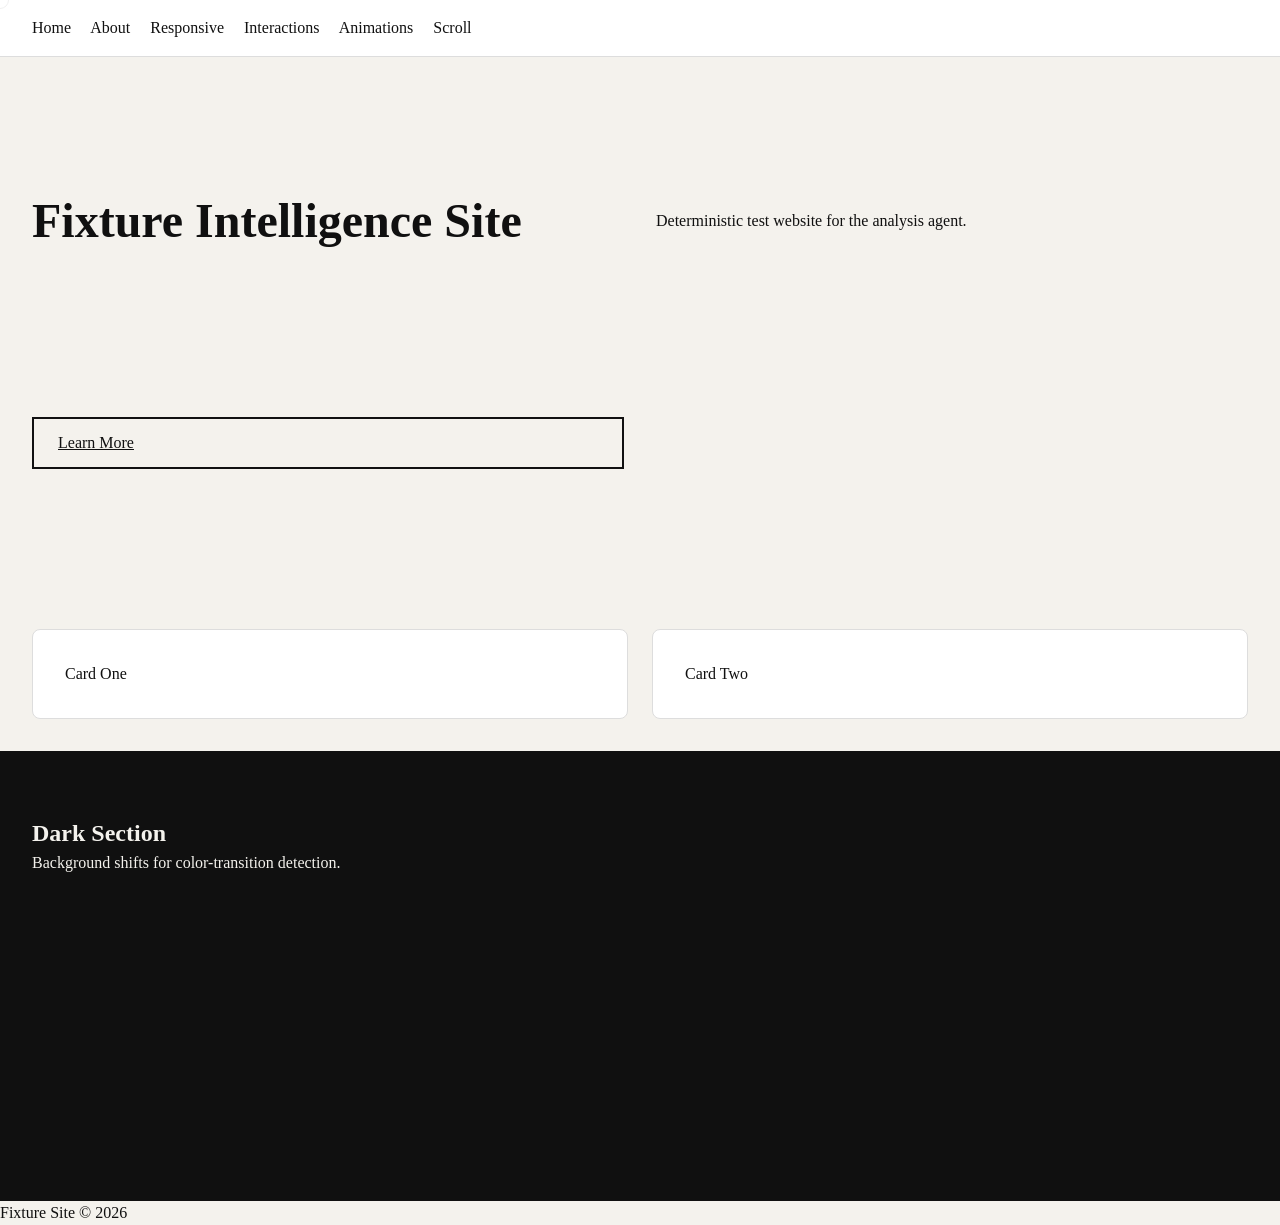
<file: tests/fixture_site/index.html>
<!DOCTYPE html>
<html lang="en">
<head>
  <meta charset="UTF-8">
  <meta name="viewport" content="width=device-width, initial-scale=1.0">
  <title>Fixture Site — Home</title>
  <link rel="stylesheet" href="assets/style.css">
</head>
<body>
  <div id="preloader" class="preloader" aria-busy="true">
    <div class="preloader-logo">FIXTURE</div>
    <div class="preloader-pct" id="preloader-pct">0%</div>
  </div>

  <div id="cursor" class="custom-cursor"></div>

  <header class="site-header">
    <nav>
      <a href="index.html">Home</a>
      <a href="about.html">About</a>
      <a href="responsive.html">Responsive</a>
      <a href="interactions.html">Interactions</a>
      <a href="animations.html">Animations</a>
      <a href="scroll.html">Scroll</a>
    </nav>
    <button id="menu-toggle" aria-expanded="false" aria-controls="mobile-menu">Menu</button>
    <div id="mobile-menu" class="mobile-menu hidden">
      <a href="about.html">About</a>
      <a href="responsive.html">Responsive</a>
    </div>
  </header>

  <main>
    <section class="hero">
      <h1 class="hero-title">Fixture Intelligence Site</h1>
      <p class="hero-text">Deterministic test website for the analysis agent.</p>
      <a class="btn cta" href="about.html" data-magnetic>Learn More</a>
    </section>

    <section class="grid-section">
      <article class="card">Card One</article>
      <article class="card">Card Two</article>
    </section>

    <section class="color-shift dark-section">
      <h2>Dark Section</h2>
      <p>Background shifts for color-transition detection.</p>
    </section>
  </main>

  <footer>Fixture Site © 2026</footer>
  <script src="assets/motion.js"></script>
</body>
</html>
</file>
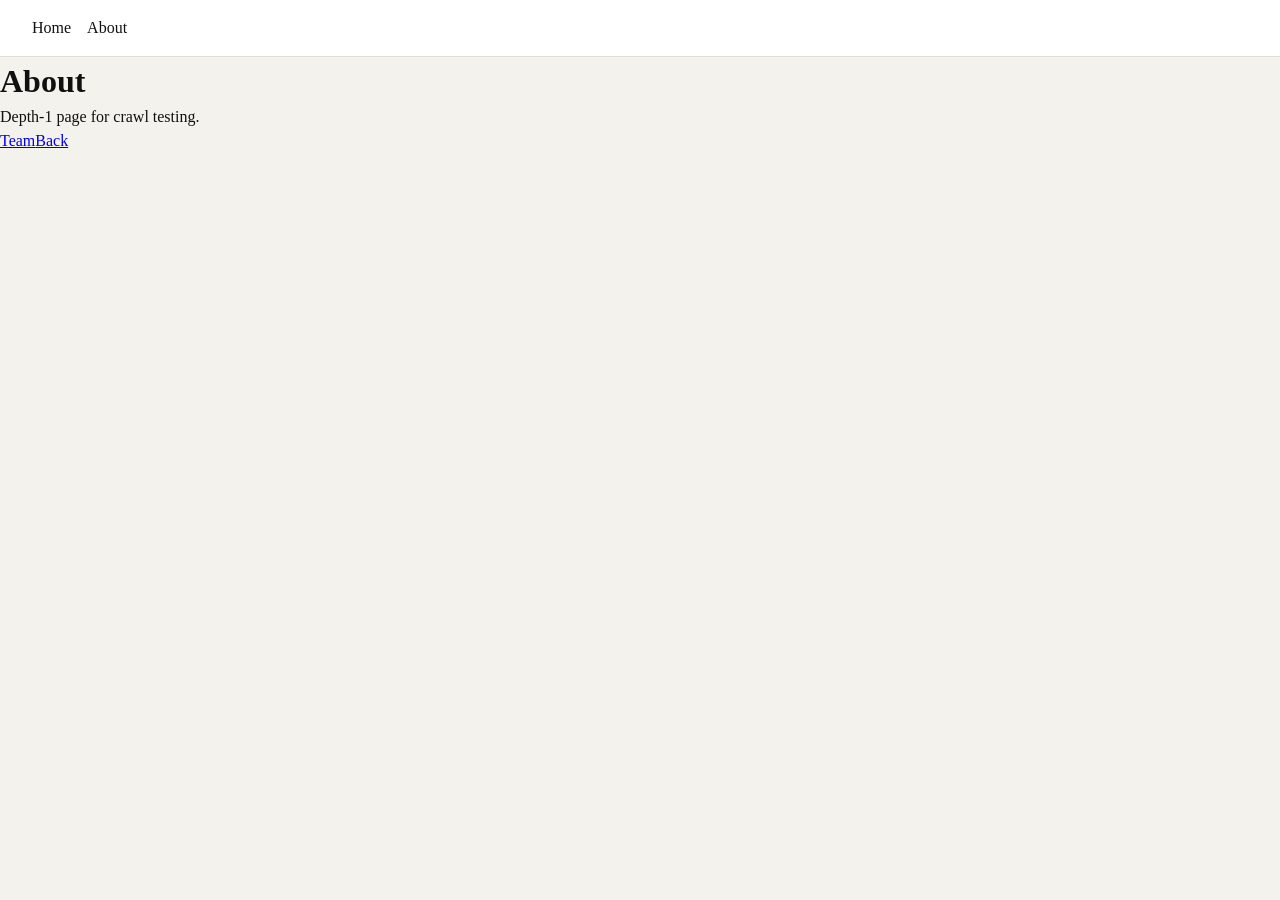
<file: tests/fixture_site/about.html>
<!DOCTYPE html>
<html lang="en">
<head>
  <meta charset="UTF-8">
  <meta name="viewport" content="width=device-width, initial-scale=1.0">
  <title>About — Fixture Site</title>
  <link rel="stylesheet" href="assets/style.css">
</head>
<body>
  <header class="site-header"><nav><a href="index.html">Home</a><a href="about.html">About</a></nav></header>
  <main><h1>About</h1><p>Depth-1 page for crawl testing.</p><a href="team.html">Team</a><a href="index.html">Back</a></main>
</body>
</html>
</file>
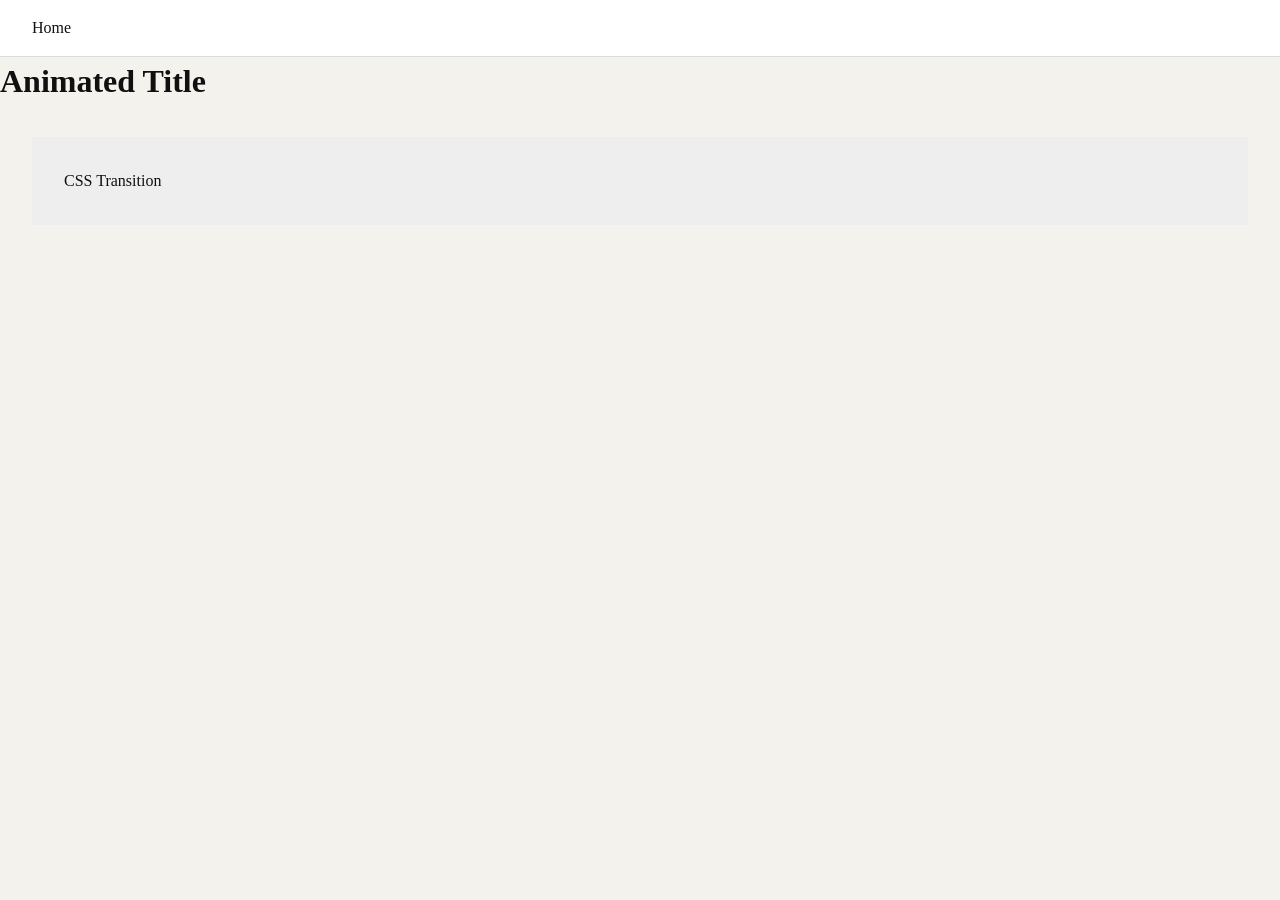
<file: tests/fixture_site/animations.html>
<!DOCTYPE html>
<html lang="en">
<head>
  <meta charset="UTF-8">
  <meta name="viewport" content="width=device-width, initial-scale=1.0">
  <title>Animations — Fixture Site</title>
  <link rel="stylesheet" href="assets/style.css">
</head>
<body>
  <header class="site-header"><nav><a href="index.html">Home</a></nav></header>
  <main>
    <h1 class="animate-title">Animated Title</h1>
    <div class="transition-box">CSS Transition</div>
  </main>
</body>
</html>
</file>
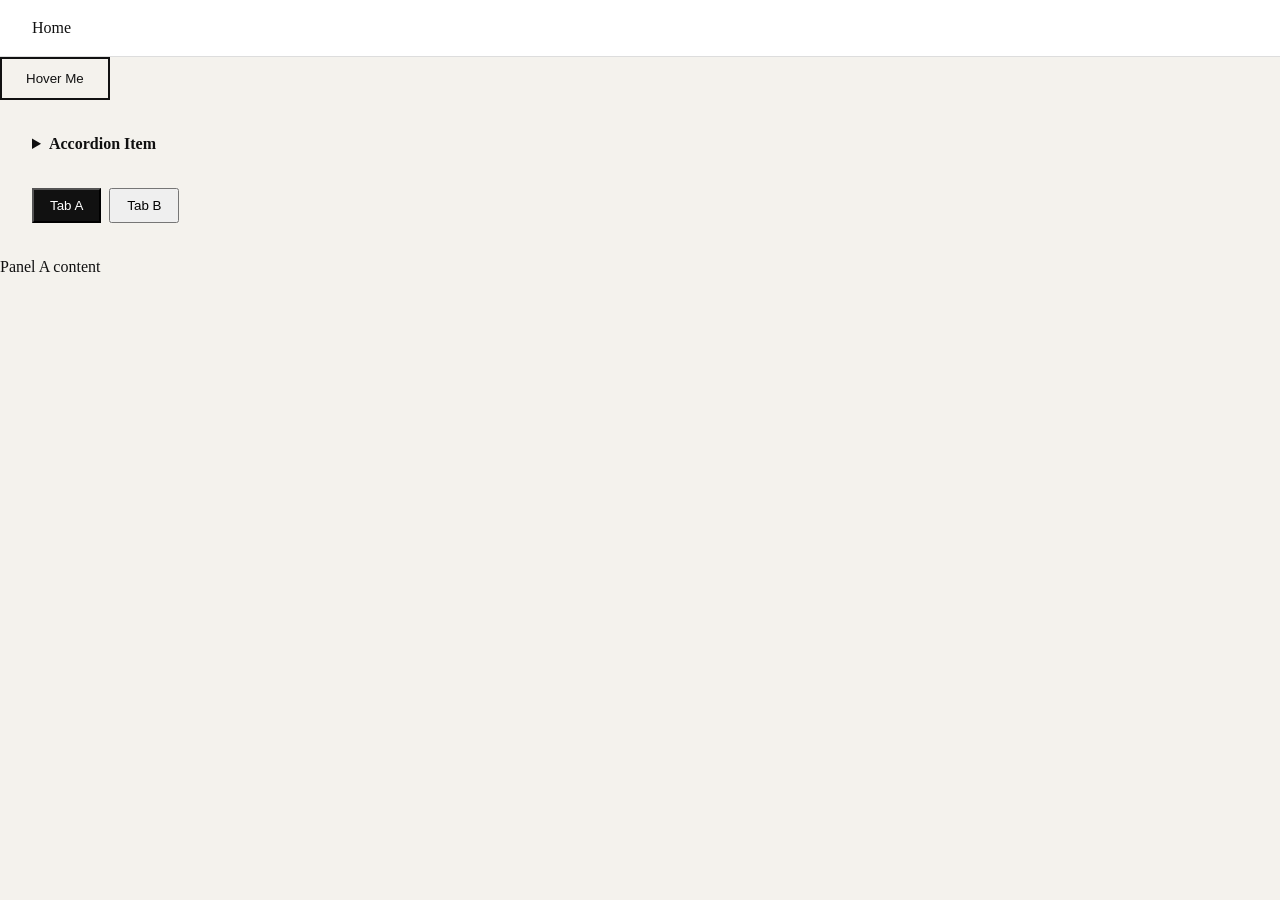
<file: tests/fixture_site/interactions.html>
<!DOCTYPE html>
<html lang="en">
<head>
  <meta charset="UTF-8">
  <meta name="viewport" content="width=device-width, initial-scale=1.0">
  <title>Interactions — Fixture Site</title>
  <link rel="stylesheet" href="assets/style.css">
</head>
<body>
  <header class="site-header"><nav><a href="index.html">Home</a></nav></header>
  <main>
    <button class="btn hover-btn">Hover Me</button>

    <details class="accordion">
      <summary>Accordion Item</summary>
      <p>Accordion content revealed on click.</p>
    </details>

    <div class="tabs" role="tablist">
      <button role="tab" aria-selected="true" id="tab-a" aria-controls="panel-a">Tab A</button>
      <button role="tab" aria-selected="false" id="tab-b" aria-controls="panel-b">Tab B</button>
    </div>
    <div id="panel-a" role="tabpanel">Panel A content</div>
    <div id="panel-b" role="tabpanel" hidden>Panel B content</div>

    <button id="menu-btn" aria-expanded="false" aria-controls="nav-panel">Open Menu</button>
    <div id="nav-panel" class="nav-panel hidden">Menu links</div>
  </main>
  <script>
    document.querySelectorAll('[role="tab"]').forEach(tab => {
      tab.addEventListener('click', () => {
        document.querySelectorAll('[role="tab"]').forEach(t => t.setAttribute('aria-selected', 'false'));
        tab.setAttribute('aria-selected', 'true');
        document.getElementById('panel-a').hidden = tab.id !== 'tab-a';
        document.getElementById('panel-b').hidden = tab.id !== 'tab-b';
      });
    });
    document.getElementById('menu-btn').addEventListener('click', function () {
      const panel = document.getElementById('nav-panel');
      const open = panel.classList.contains('hidden');
      panel.classList.toggle('hidden', !open);
      this.setAttribute('aria-expanded', open ? 'true' : 'false');
    });
  </script>
</body>
</html>
</file>
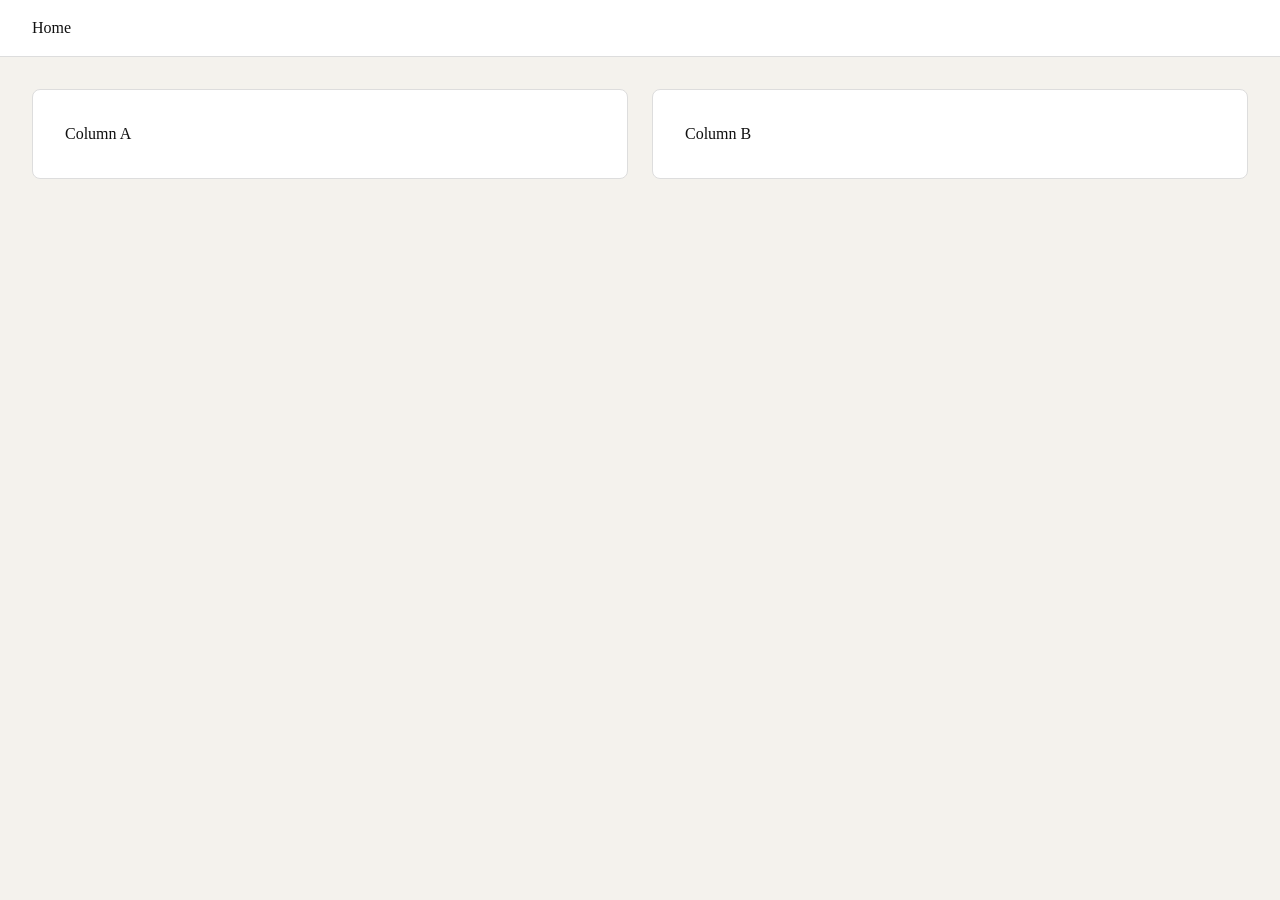
<file: tests/fixture_site/responsive.html>
<!DOCTYPE html>
<html lang="en">
<head>
  <meta charset="UTF-8">
  <meta name="viewport" content="width=device-width, initial-scale=1.0">
  <title>Responsive — Fixture Site</title>
  <link rel="stylesheet" href="assets/style.css">
</head>
<body>
  <header class="site-header"><nav><a href="index.html">Home</a></nav></header>
  <main>
    <section class="responsive-grid">
      <div class="col">Column A</div>
      <div class="col">Column B</div>
    </section>
  </main>
</body>
</html>
</file>
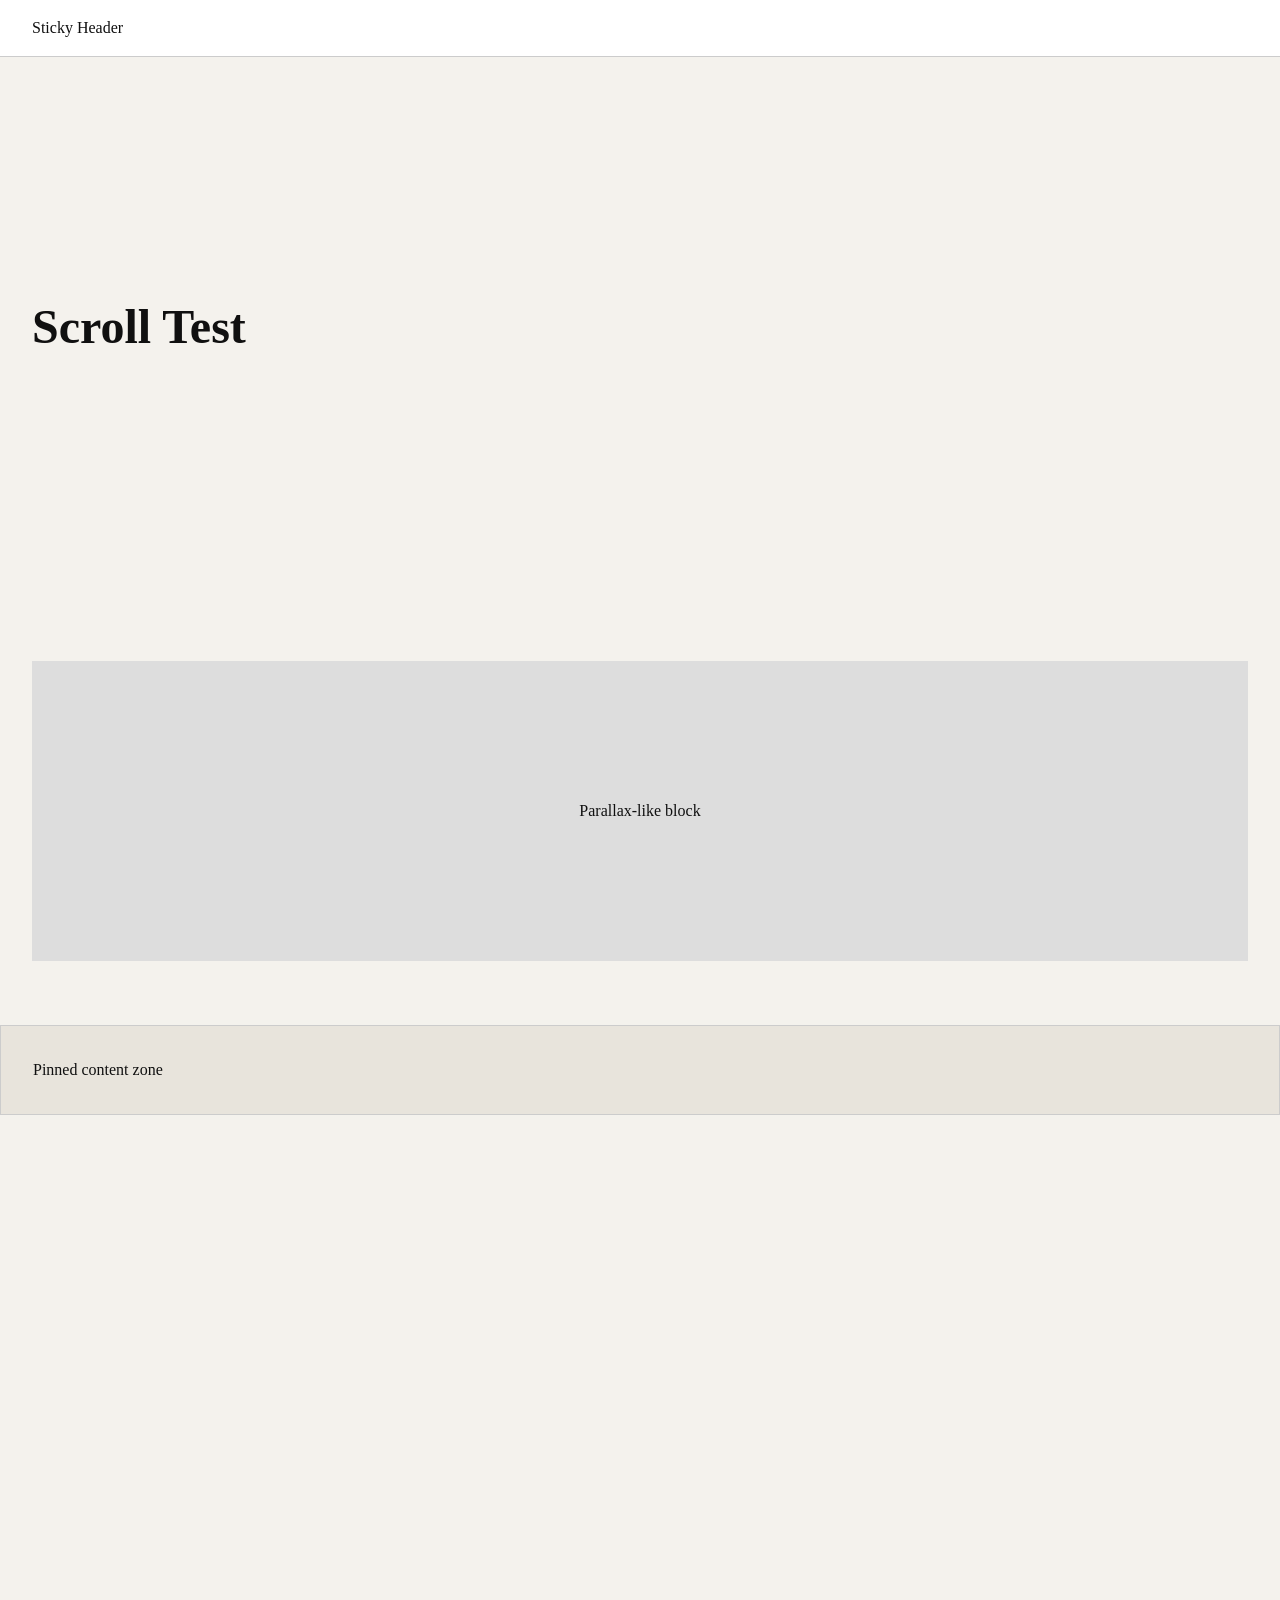
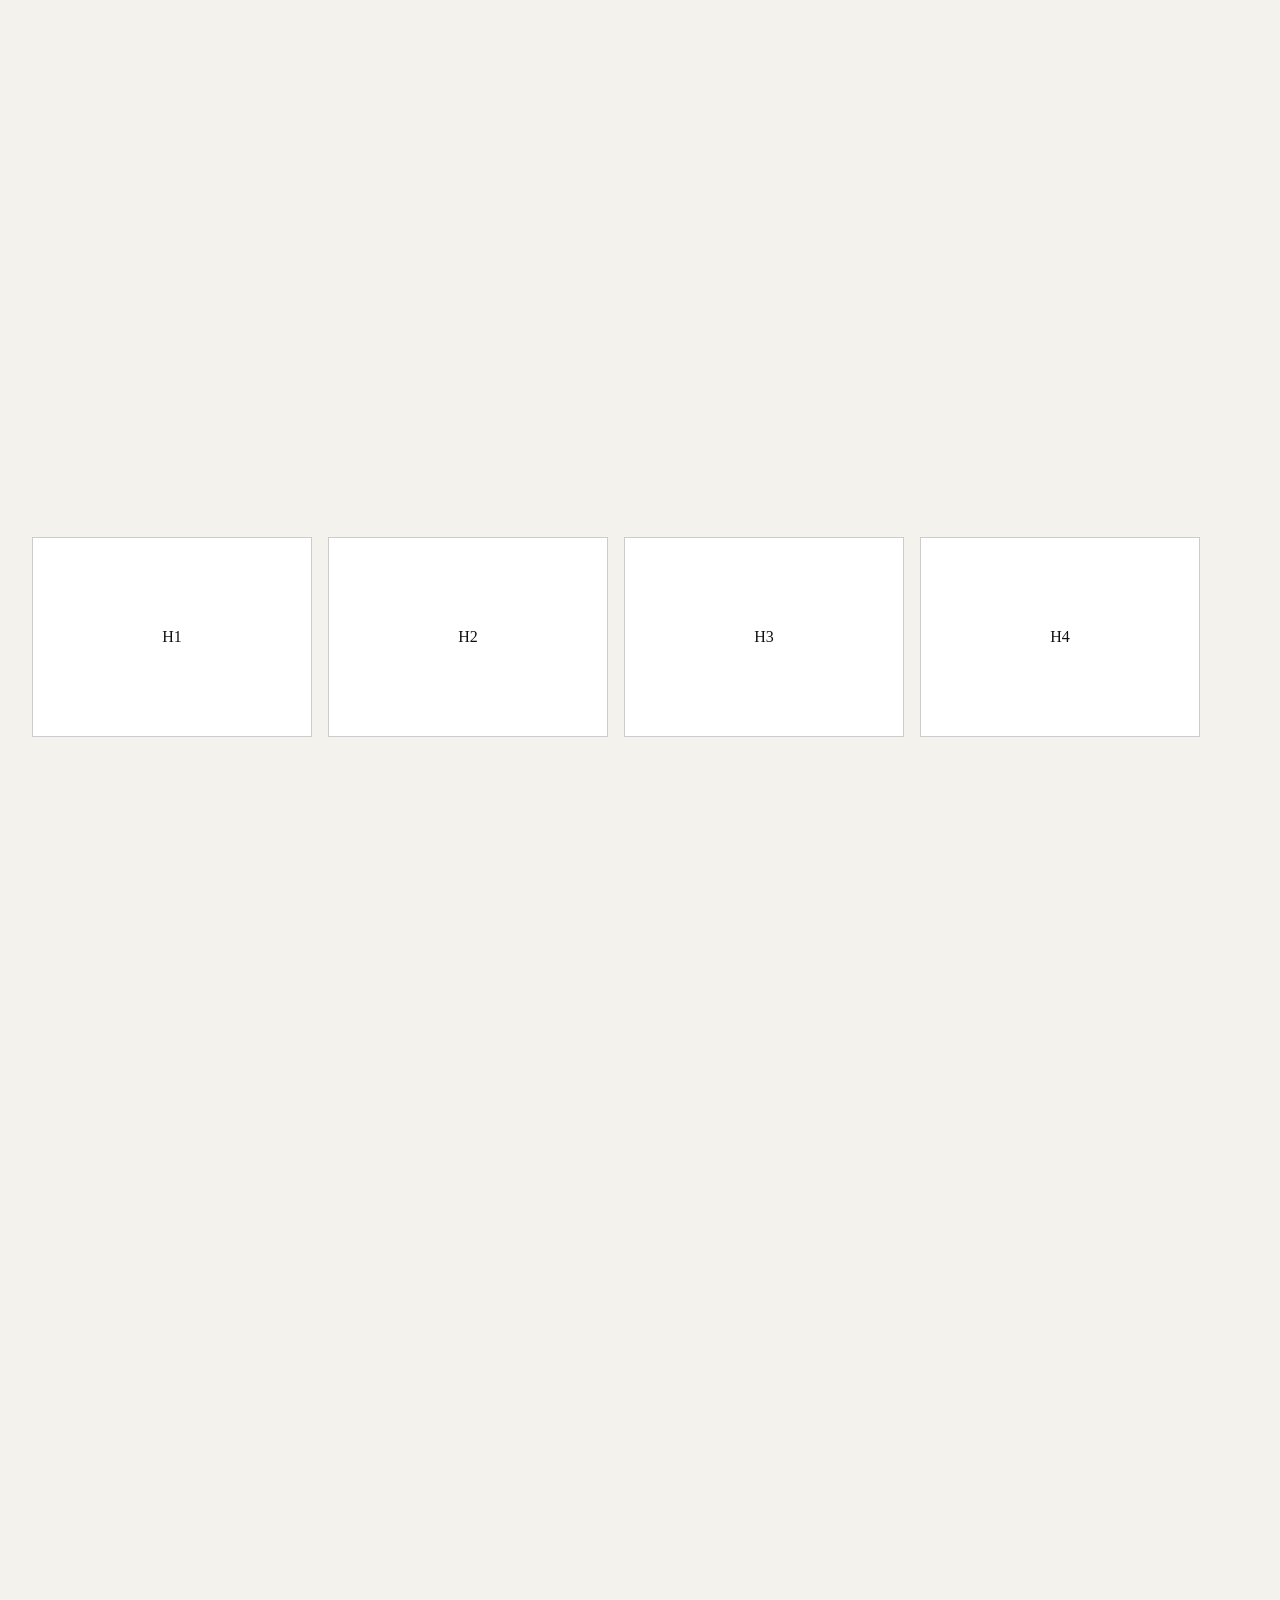
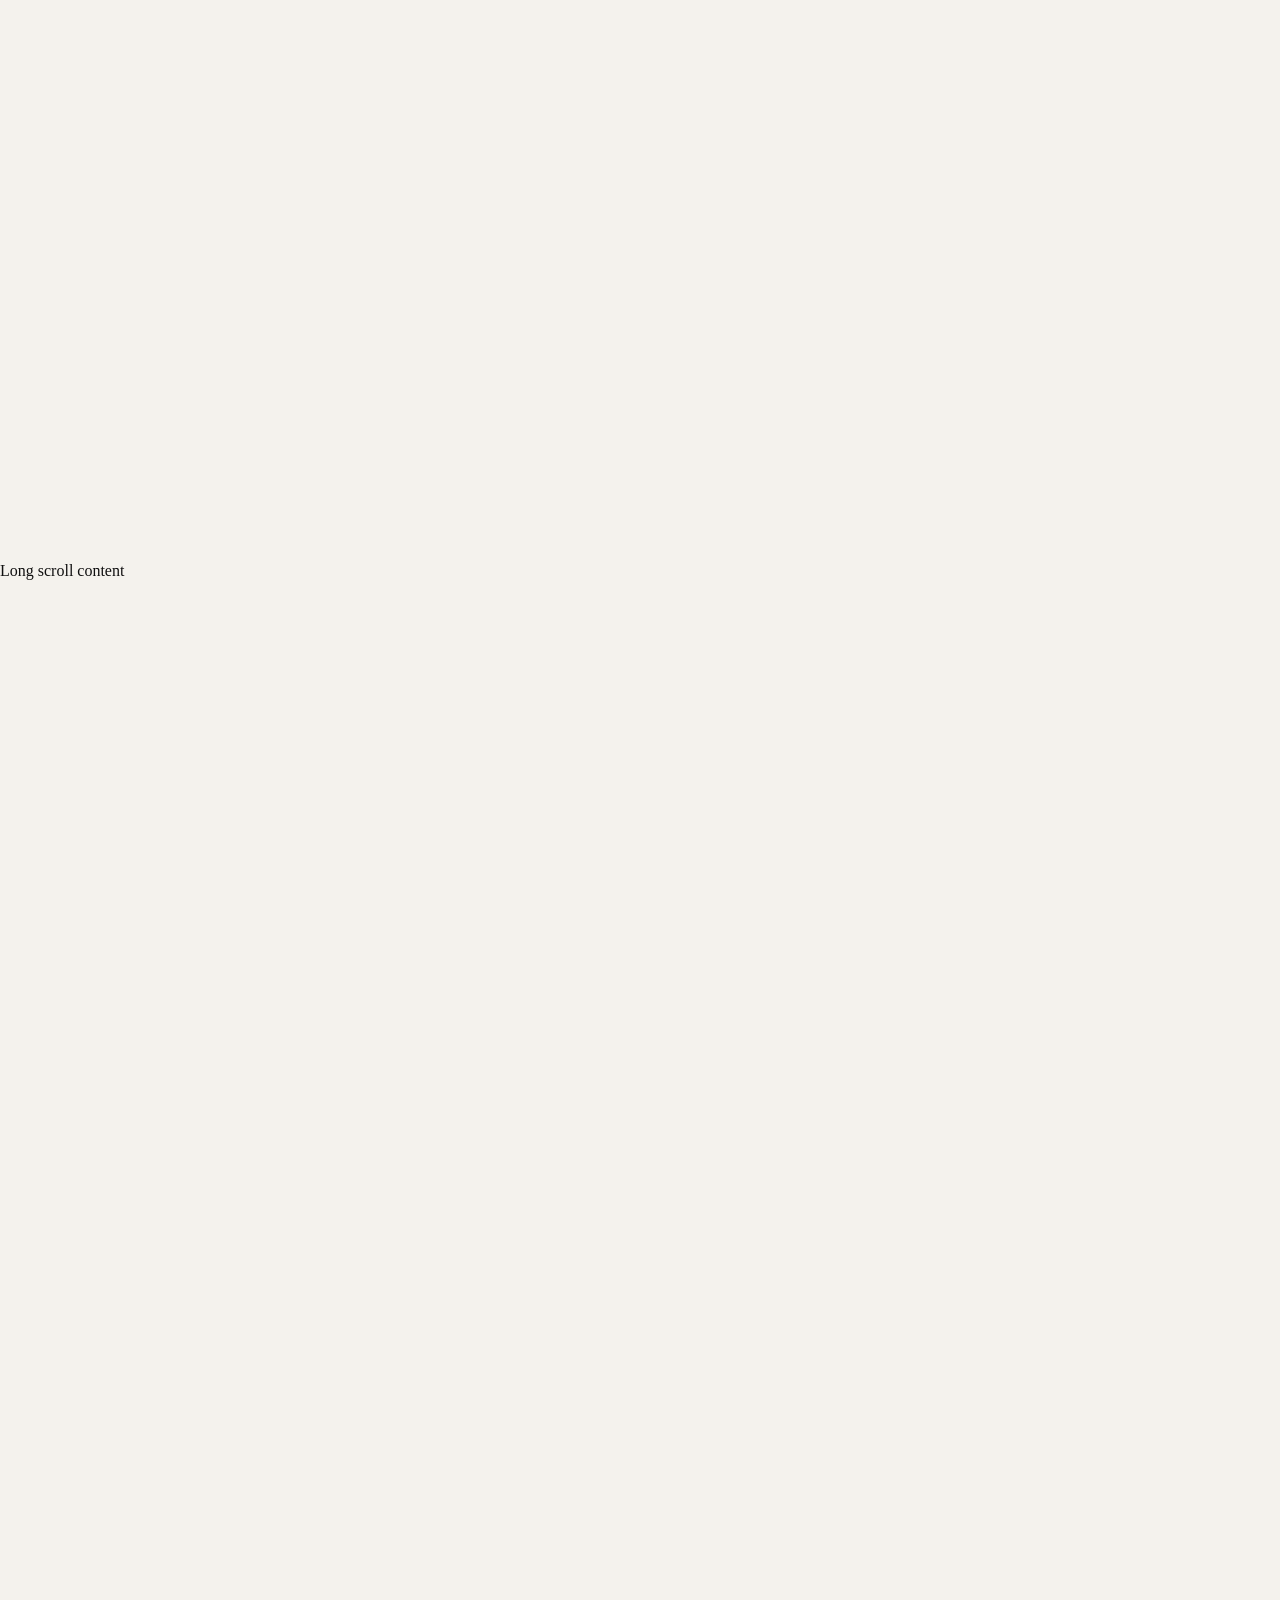
<file: tests/fixture_site/scroll.html>
<!DOCTYPE html>
<html lang="en">
<head>
  <meta charset="UTF-8">
  <meta name="viewport" content="width=device-width, initial-scale=1.0">
  <title>Scroll — Fixture Site</title>
  <link rel="stylesheet" href="assets/style.css">
</head>
<body>
  <header class="sticky-header">Sticky Header</header>
  <main class="scroll-main">
    <section class="hero"><h1 class="hero-title">Scroll Test</h1></section>
    <section class="parallax-block" data-parallax>Parallax-like block</section>
    <section class="pin-section">
      <div class="pin-inner">Pinned content zone</div>
    </section>
    <section class="horizontal-section">
      <div class="horizontal-track">
        <div class="h-card">H1</div>
        <div class="h-card">H2</div>
        <div class="h-card">H3</div>
        <div class="h-card">H4</div>
      </div>
    </section>
    <section class="reveal-image">
      <img class="mask-img" src="data:image/svg+xml,%3Csvg xmlns='http://www.w3.org/2000/svg' width='400' height='240'%3E%3Crect fill='%23ccc' width='400' height='240'/%3E%3C/svg%3E" alt="reveal">
    </section>
    <section style="height: 120vh;">Long scroll content</section>
  </main>
  <script src="assets/motion.js"></script>
  <script>
    window.addEventListener('scroll', () => {
      const el = document.querySelector('[data-parallax]');
      if (el) el.style.transform = `translateY(${window.scrollY * -0.3}px)`;
      const track = document.querySelector('.horizontal-track');
      if (track) track.style.transform = `translateX(${-window.scrollY * 0.5}px)`;
      const img = document.querySelector('.mask-img');
      if (img) {
        const progress = Math.min(1, Math.max(0, (window.scrollY - 800) / 400));
        img.style.clipPath = `inset(0 ${(1 - progress) * 100}% 0 0)`;
        img.style.transform = `scale(${1 + progress * 0.1})`;
      }
    });
  </script>
</body>
</html>
</file>
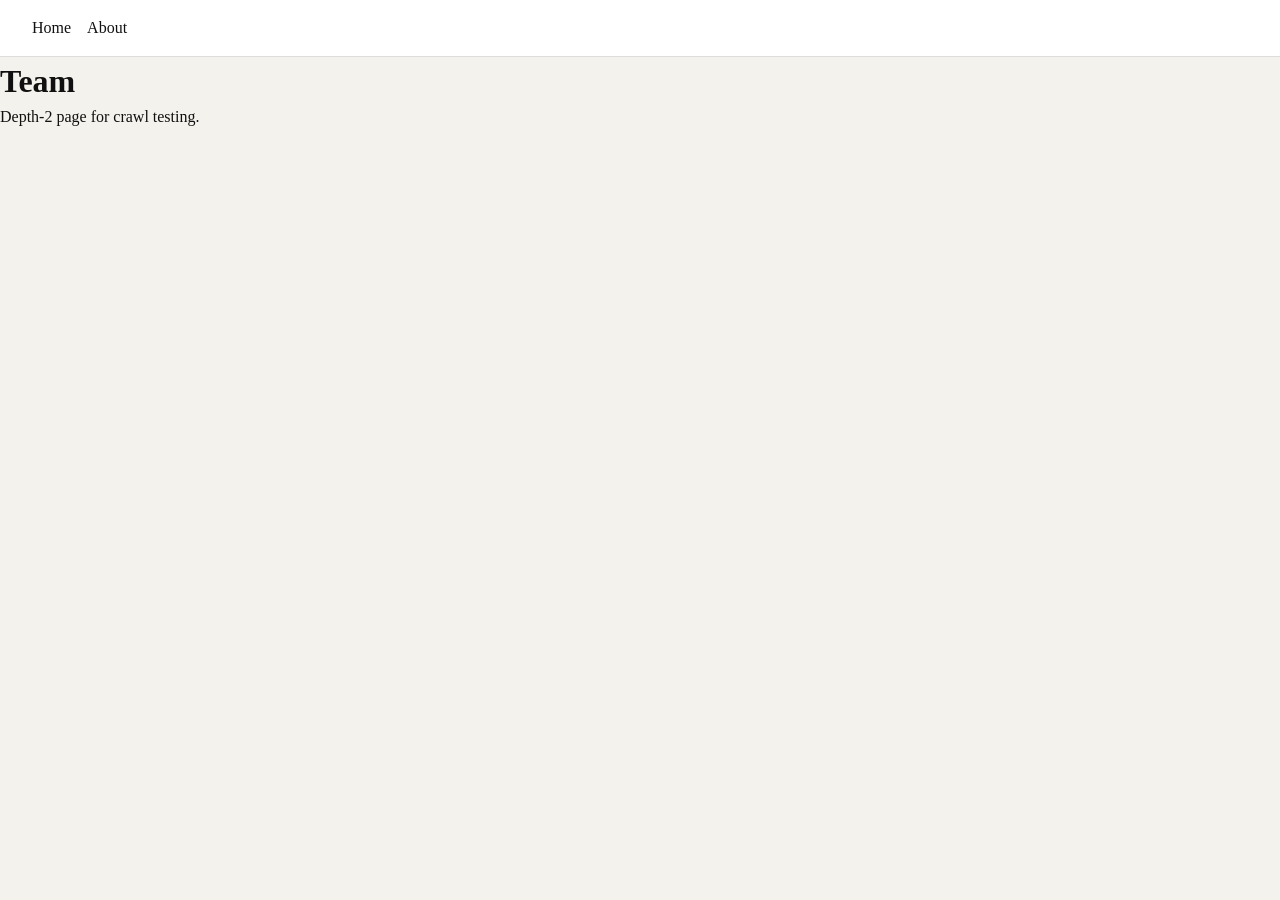
<file: tests/fixture_site/team.html>
<!DOCTYPE html>
<html lang="en">
<head>
  <meta charset="UTF-8">
  <title>Team — Fixture Site</title>
  <link rel="stylesheet" href="assets/style.css">
</head>
<body>
  <header class="site-header"><nav><a href="index.html">Home</a><a href="about.html">About</a></nav></header>
  <main><h1>Team</h1><p>Depth-2 page for crawl testing.</p></main>
</body>
</html>
</file>
<file: tests/fixture_site/assets/style.css>
* { box-sizing: border-box; margin: 0; padding: 0; }

body {
  font-family: "Georgia", "Times New Roman", serif;
  line-height: 1.5;
  color: #101010;
  background: #f4f2ed;
}

body.has-custom-cursor, body.has-custom-cursor * {
  cursor: none !important;
}

.preloader {
  position: fixed;
  inset: 0;
  z-index: 9999;
  background: #101010;
  color: #f4f2ed;
  display: flex;
  flex-direction: column;
  align-items: center;
  justify-content: center;
  transition: transform 0.4s ease, opacity 0.4s ease;
}

.preloader.exit {
  transform: translateY(-100%);
  opacity: 0;
}

.preloader-logo { font-size: 2rem; letter-spacing: 0.2em; margin-bottom: 1rem; }
.preloader-pct { font-family: monospace; }

.custom-cursor {
  position: fixed;
  top: 0;
  left: 0;
  width: 18px;
  height: 18px;
  margin: -9px 0 0 -9px;
  border: 1px solid #101010;
  border-radius: 50%;
  pointer-events: none;
  z-index: 10000;
  mix-blend-mode: difference;
}

.site-header {
  display: flex;
  justify-content: space-between;
  align-items: center;
  padding: 1rem 2rem;
  background: #fff;
  border-bottom: 1px solid #ddd;
}

nav a { margin-right: 1rem; color: #111; text-decoration: none; }

.hero {
  display: grid;
  grid-template-columns: 1fr 1fr;
  gap: 2rem;
  padding: 4rem 2rem;
  min-height: 60vh;
  align-items: center;
}

.hero-title {
  font-size: 3rem;
  animation: fadeUp 0.9s ease forwards;
  opacity: 0;
}

@keyframes fadeUp {
  from { opacity: 0; transform: translateY(40px); }
  to { opacity: 1; transform: translateY(0); }
}

.btn, .cta, .hover-btn {
  display: inline-block;
  padding: 0.75rem 1.5rem;
  border: 2px solid #111;
  background: transparent;
  color: #111;
  cursor: pointer;
  transition: background 0.3s, color 0.3s, transform 0.2s;
}

.btn:hover, .cta:hover, .hover-btn:hover {
  background: #111;
  color: #fff;
  transform: scale(1.03);
}

.grid-section, .responsive-grid {
  display: grid;
  grid-template-columns: 1fr 1fr;
  gap: 1.5rem;
  padding: 2rem;
}

.card, .col {
  padding: 2rem;
  background: #fff;
  border: 1px solid #ddd;
  border-radius: 8px;
}

.dark-section {
  background: #101010;
  color: #f4f2ed;
  padding: 4rem 2rem;
  min-height: 50vh;
}

.mobile-menu, .nav-panel, .hidden { display: none; }

#menu-toggle, #menu-btn { display: none; }

@media (max-width: 768px) {
  .hero { grid-template-columns: 1fr; text-align: center; }
  .hero-title { font-size: 2rem; }
  .grid-section, .responsive-grid { grid-template-columns: 1fr; }
  nav { display: none; }
  #menu-toggle, #menu-btn { display: inline-block; }
  .mobile-menu:not(.hidden), .nav-panel:not(.hidden) { display: block; padding: 1rem; }
  .custom-cursor { display: none; }
  body.has-custom-cursor, body.has-custom-cursor * { cursor: auto !important; }
}

.animate-title {
  animation: fadeUp 0.8s ease forwards;
  opacity: 0;
}

.transition-box {
  margin: 2rem;
  padding: 2rem;
  background: #eee;
  transition: transform 0.4s ease;
}

.transition-box:hover { transform: scale(1.05); }

.sticky-header {
  position: sticky;
  top: 0;
  z-index: 10;
  padding: 1rem 2rem;
  background: #fff;
  border-bottom: 1px solid #ccc;
}

.parallax-block {
  height: 300px;
  margin: 4rem 2rem;
  background: #ddd;
  display: flex;
  align-items: center;
  justify-content: center;
}

.pin-section {
  height: 120vh;
  position: relative;
}

.pin-inner {
  position: sticky;
  top: 20vh;
  padding: 2rem;
  background: #e8e4dc;
  border: 1px solid #ccc;
}

.horizontal-section {
  height: 150vh;
  overflow: hidden;
}

.horizontal-track {
  display: flex;
  gap: 1rem;
  padding: 2rem;
  will-change: transform;
}

.h-card {
  min-width: 280px;
  height: 200px;
  background: #fff;
  border: 1px solid #ccc;
  display: flex;
  align-items: center;
  justify-content: center;
}

.mask-img {
  width: 400px;
  height: 240px;
  display: block;
  margin: 2rem auto;
  clip-path: inset(0 100% 0 0);
}

.accordion { margin: 2rem; }
.accordion summary { cursor: pointer; font-weight: 600; }
.tabs { display: flex; gap: 0.5rem; margin: 2rem; }
[role="tab"] { padding: 0.5rem 1rem; cursor: pointer; }
[role="tab"][aria-selected="true"] { background: #111; color: #fff; }
</file>
